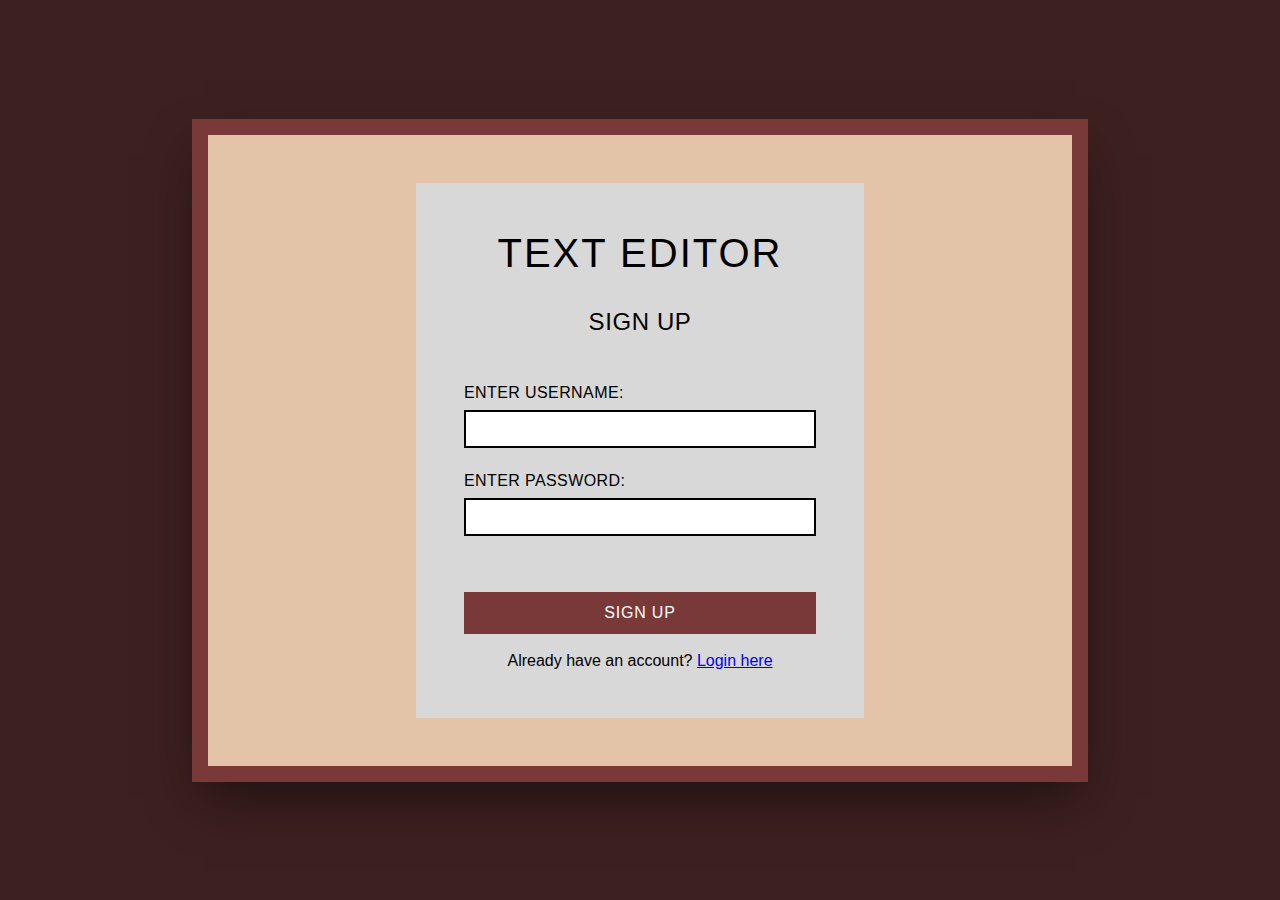
<file: frontend/index.html>
<!DOCTYPE html>
<html lang="en">
<head>
  <meta charset="UTF-8">
  <meta name="viewport" content="width=device-width, initial-scale=1.0">
  <title>Text Editor - Sign Up</title>
  <link rel="stylesheet" href="styles.css">
</head>
<body>

  <div class="container">
    <div class="outer-border">
      <div class="middle-layer">
        <div class="inner-card">
          <h1 class="title">TEXT EDITOR</h1>
          <h2 class="login-heading">SIGN UP</h2>

          <form class="login-form" onsubmit="handleSignup(event)">
            <div class="form-group">
              <label for="username">ENTER USERNAME:</label>
              <input id="username" type="text" required>
            </div>

            <div class="form-group">
              <label for="password">ENTER PASSWORD:</label>
              <input id="password" type="password" required>
            </div>

            <button type="submit" class="login-button">SIGN UP</button>
          </form>

          <br>
          <p style="text-align:center">
            Already have an account?
            <a href="login.html">Login here</a>
          </p>
        </div>
      </div>
    </div>
  </div>
  <script>
    async function handleSignup(event) {
      event.preventDefault();

      const username = document.getElementById("username").value;
      const password = document.getElementById("password").value;

      try {
        const res = await fetch("http://localhost:5000/api/auth/signup", {
          method: "POST",
          headers: {
            "Content-Type": "application/json"
          },
          body: JSON.stringify({ username, password })
        });

        const data = await res.json();

        if (!res.ok) {
          alert(data.message || "Signup failed");
          return;
        }

        alert("Signup successful. Please login.");
        window.location.href = "login.html";

      } catch (err) {
        console.error(err);
        alert("Server error");
      }
    }
  </script>

</body>
</html>
</file>
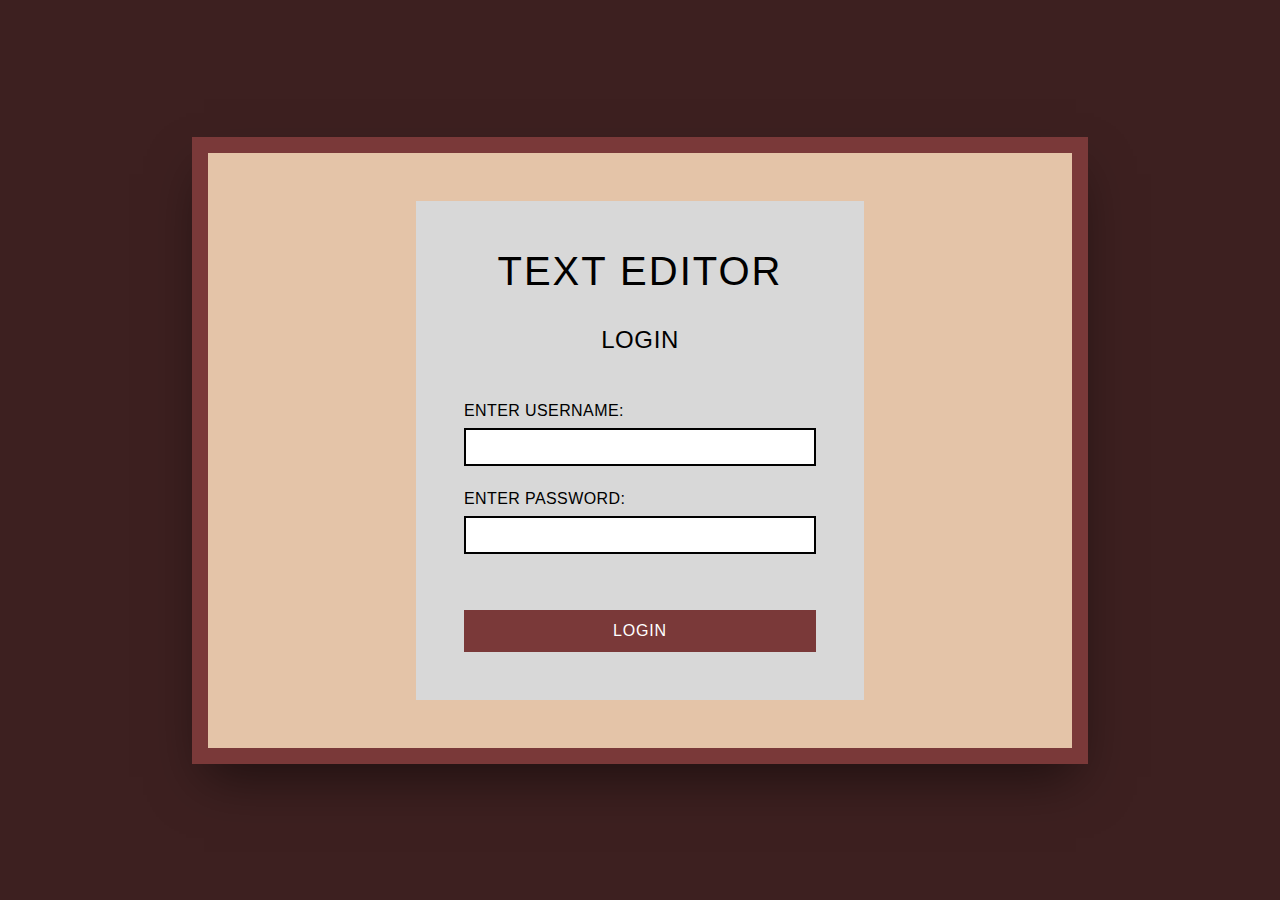
<file: frontend/dashboard.html>
<!DOCTYPE html>
<html lang="en">
<head>
  <meta charset="UTF-8" />
  <title>Text Editor</title>
  <link rel="stylesheet" href="dashboard.css" />
</head>
<body>

  <div class="container">
    <div class="outer-border">
      <div class="middle-layer">

        <div class="inner-editor-card">

          <div class="topbar">
            <h2 class="username">Online Text Editor</h2>

            <div class="top-actions">
              <button class="save-btn">SAVE</button>
              <button class="logout-btn">LOGOUT</button>
            </div>
          </div>

          <div
            id="editor"
            contenteditable="true"
            spellcheck="true"
          ></div>

        </div>

      </div>
    </div>
  </div>

  <script src="dashboard.js"></script>
</body>
</html>
</file>
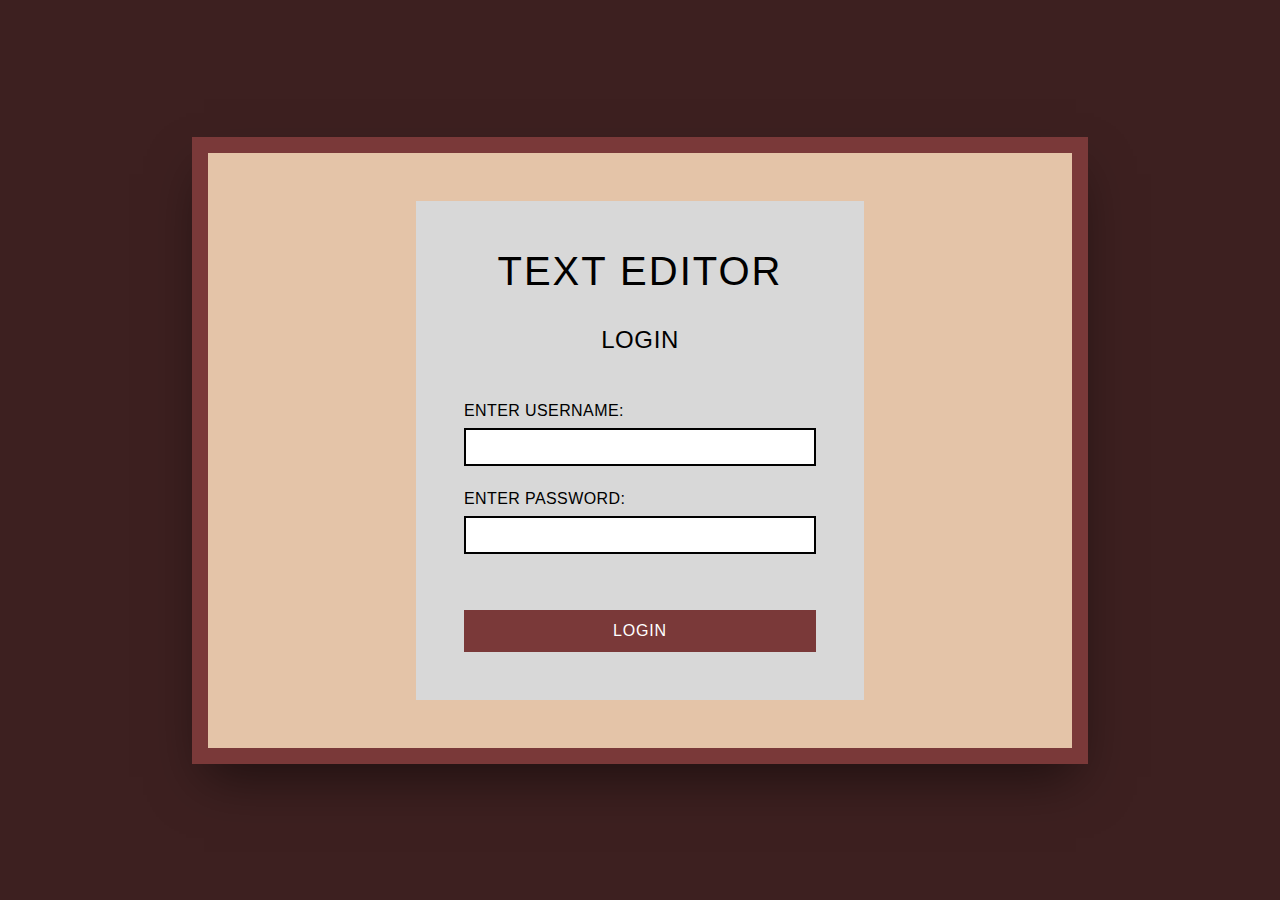
<file: frontend/login.html>
<!DOCTYPE html>
<html lang="en">
<head>
  <meta charset="UTF-8">
  <meta name="viewport" content="width=device-width, initial-scale=1.0">
  <title>Text Editor - Login</title>
  <link rel="stylesheet" href="styles.css">
</head>
<body>

  <div class="container">
    <div class="outer-border">
      <div class="middle-layer">
        <div class="inner-card">
          <h1 class="title">TEXT EDITOR</h1>
          <h2 class="login-heading">LOGIN</h2>

          <form class="login-form" onsubmit="handleLogin(event)">
            <div class="form-group">
              <label for="username">ENTER USERNAME:</label>
              <input id="username" type="text" required>
            </div>

            <div class="form-group">
              <label for="password">ENTER PASSWORD:</label>
              <input id="password" type="password" required>
            </div>

            <button type="submit" class="login-button">LOGIN</button>
          </form>

        </div>
      </div>
    </div>
  </div>

  <!-- ✅ LOGIN SCRIPT (NO dashboard.js HERE) -->
  <script>
    async function handleLogin(event) {
      event.preventDefault();

      const username = document.getElementById("username").value;
      const password = document.getElementById("password").value;

      try {
        const res = await fetch("http://localhost:5000/api/auth/login", {
          method: "POST",
          headers: {
            "Content-Type": "application/json"
          },
          body: JSON.stringify({ username, password })
        });

        const data = await res.json();

        if (!res.ok) {
          alert(data.message || "Login failed");
          return;
        }

        // ✅ STORE JWT TOKEN
        localStorage.setItem("token", data.token);

        // ✅ REDIRECT TO DASHBOARD
        window.location.href = "dashboard.html";

      } catch (err) {
        console.error(err);
        alert("Server error");
      }
    }
  </script>

</body>
</html>
</file>
<file: frontend/styles.css>
* {
    margin: 0;
    padding: 0;
    box-sizing: border-box;
}

body {
    font-family: Arial, sans-serif;
    background-color: #3d2020;
    min-height: 100vh;
    display: flex;
    align-items: center;
    justify-content: center;
    padding: 2rem;
}

.container {
    width: 100%;
    max-width: 56rem;
}

.outer-border {
    background-color: #7a3939;
    padding: 1rem;
    box-shadow: 0 25px 50px -12px rgba(0, 0, 0, 0.5);
}

.middle-layer {
    background-color: #e4c4a8;
    padding: 3rem;
    display: flex;
    align-items: center;
    justify-content: center;
}

.inner-card {
    width: 100%;
    max-width: 28rem;
    background-color: #d8d8d8;
    padding: 3rem;
}

.title {
    text-align: center;
    font-size: 2.5rem;
    font-weight: 500;
    letter-spacing: 0.05em;
    margin-bottom: 2rem;
}

.login-heading {
    text-align: center;
    font-size: 1.5rem;
    font-weight: 500;
    letter-spacing: 0.025em;
    margin-top: 1.5rem;
    margin-bottom: 3rem;
}

.login-form {
    margin-top: 3rem;
}

.form-group {
    margin-bottom: 1.5rem;
}

.form-group label {
    display: block;
    letter-spacing: 0.025em;
    margin-bottom: 0.5rem;
    font-weight: 500;
    font-size: 1rem;
}

.form-group input {
    width: 100%;
    padding: 0.5rem 0.75rem;
    background-color: white;
    border: 2px solid black;
    font-size: 1rem;
    outline: none;
    transition: box-shadow 0.2s;
}

.form-group input:focus {
    box-shadow: 0 0 0 2px black;
}

.login-button {
    width: 100%;
    margin-top: 2rem;
    padding: 0.75rem 1.5rem;
    background-color: #7a3939;
    color: white;
    border: none;
    letter-spacing: 0.05em;
    font-size: 1rem;
    font-weight: 500;
    cursor: pointer;
    transition: background-color 0.2s;
}

.login-button:hover {
    background-color: #5a2929;
}

@media (max-width: 640px) {
    body {
        padding: 1rem;
    }
    
    .middle-layer {
        padding: 1.5rem;
    }
    
    .inner-card {
        padding: 2rem;
    }
    
    .title {
        font-size: 1.875rem;
    }
    
    .login-heading {
        font-size: 1.25rem;
    }
}
</file>
<file: frontend/dashboard.css>
* {
  margin: 0;
  padding: 0;
  box-sizing: border-box;
}

body {
  font-family: Arial, sans-serif;
  background-color: #3d2020;
  min-height: 100vh;
  display: flex;
  align-items: center;
  justify-content: center;
  padding: 2rem;
}

.container {
  width: 100%;
  max-width: 80rem;
}

.outer-border {
  background-color: #7a3939;
  padding: 1rem;
  box-shadow: 0 25px 50px -12px rgba(0, 0, 0, 0.5);
}

.middle-layer {
  background-color: #e4c4a8;
  padding: 2rem;
}

.inner-editor-card {
  background-color: #d8d8d8;
  padding: 2rem;
  min-height: 80vh;
  display: flex;
  flex-direction: column;
}

.topbar {
  display: flex;
  justify-content: space-between;
  align-items: center;
  margin-bottom: 1.5rem;
}

.username {
  font-size: 1.8rem;
  font-weight: 500;
  letter-spacing: 0.05em;
}

.top-actions {
  display: flex;
  gap: 0.8rem;
}

.save-btn {
  background-color: #7a3939;
  color: white;
  border: none;
  padding: 0.6rem 1.2rem;
  font-weight: bold;
  cursor: pointer;
}

.save-btn:hover {
  background-color: #5a2929;
}

.logout-btn {
  background-color: red;
  color: black;
  border: none;
  padding: 0.6rem 1.2rem;
  font-weight: bold;
  cursor: pointer;
}

#editor {
  flex: 1;
  background-color: #e5e5e5;
  padding: 1.5rem;
  border: none;
  outline: none;
  font-size: 1rem;
  line-height: 1.6;
  overflow-y: auto;
}

#editor:empty::before {
  content: "Start writing here...";
  color: #777;
}

@media (max-width: 640px) {
  body {
    padding: 1rem;
  }

  .middle-layer {
    padding: 1rem;
  }

  .inner-editor-card {
    padding: 1.5rem;
  }

  .username {
    font-size: 1.4rem;
  }
}
</file>
